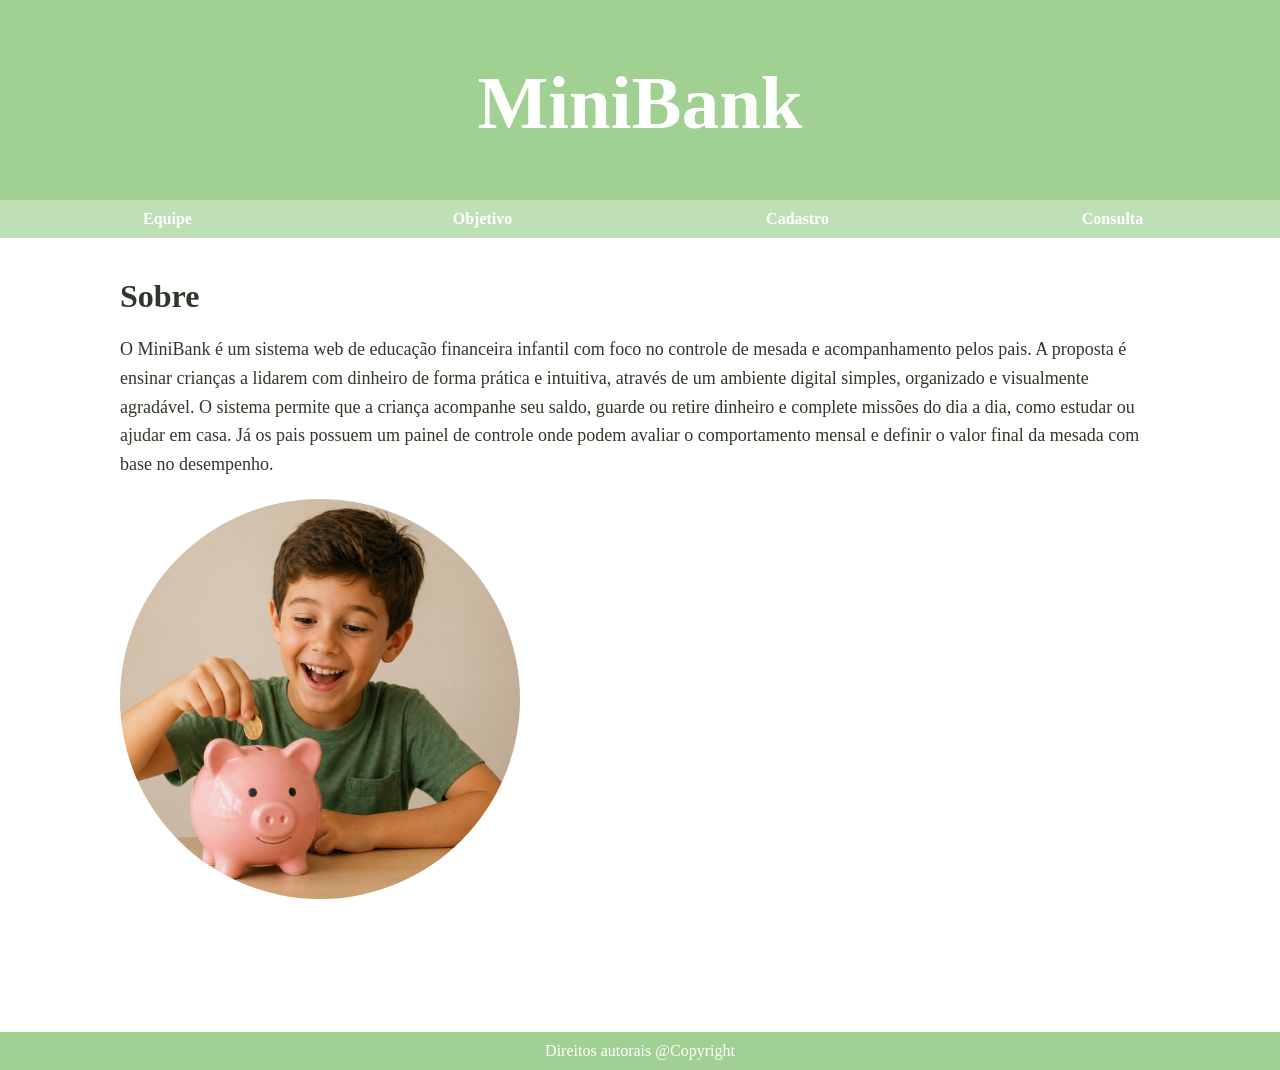
<file: index.html>
<!DOCTYPE html>
<html lang="pt-br">
<head>
    <meta charset="UTF-8">
    <meta name="viewport" content="width=device-width, initial-scale=1.0">
    <link rel="stylesheet" href="style.css">
    <title>MiniBank</title>

    <link rel="icon" href="imagens/4366ce63-850a-49ce-beb1-38685c307df7.png">
   
</head>
<body>
    
        <div class="container">
        <header><h2>MiniBank</h2></header>
        <nav>
            <a href="equipe.html" target="frame">Equipe</a>
            <a href="objetivo.html" target="frame">Objetivo</a>
            <a href="cadastro.html" target="frame">Cadastro</a>
            <a href="consulta.html" target="frame">Consulta</a>
        </nav>
        <main>
          <iframe src="home.html" name="frame" scrolling="no"></iframe>
        </main>
        <footer> Direitos autorais @Copyright</footer>
    </div>
</body>
</html>
</file>
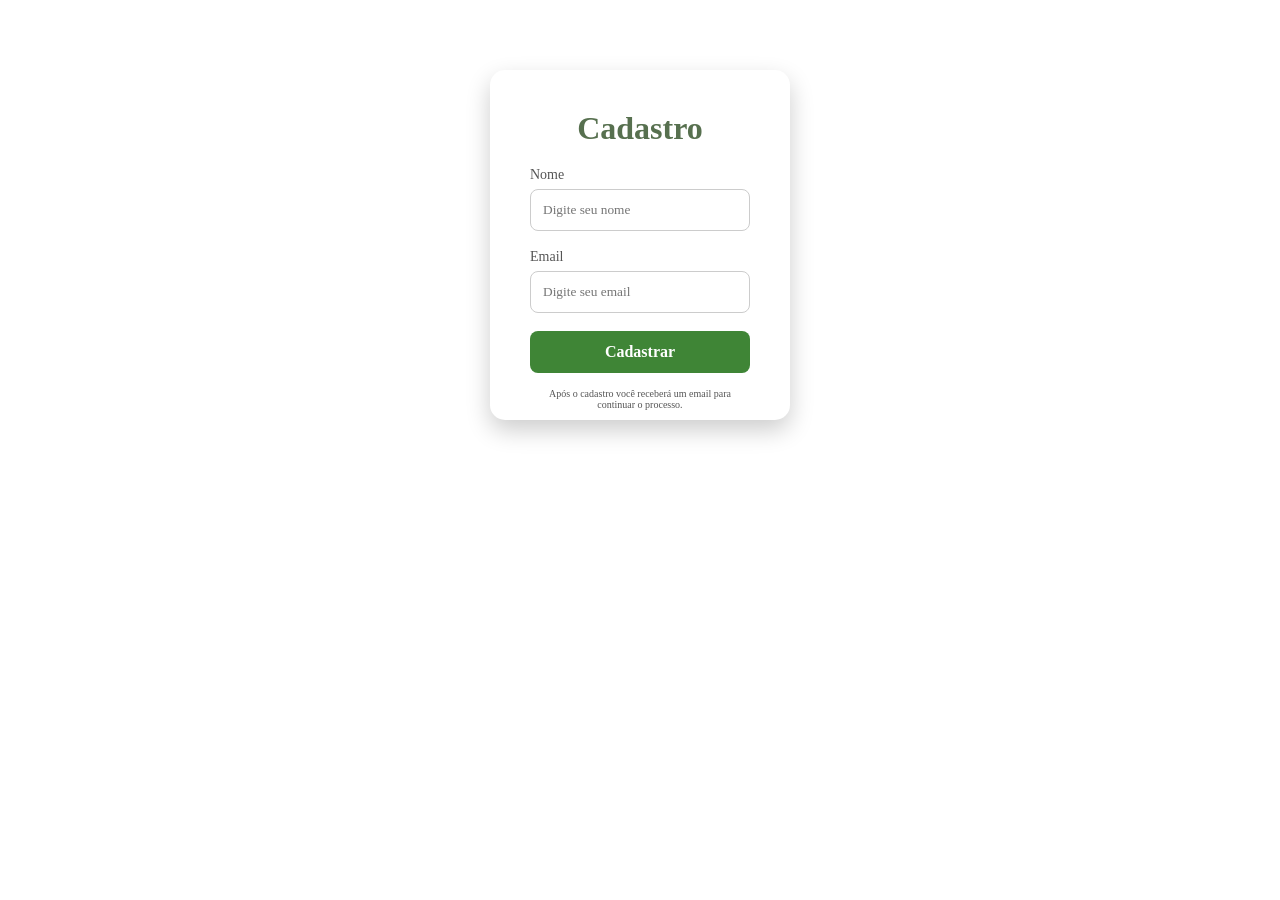
<file: cadastro.html>
<!DOCTYPE html>
<html lang="en">
<head>
    <meta charset="UTF-8">
    <meta name="viewport" content="width=device-width, initial-scale=1.0">
    <link rel="stylesheet" href="style.css">
    <title>Cadastro</title>
</head>
<body>
    <div class="container-cadastro">
        <div class="login">
             <h1>Cadastro</h1>
        <form action="/cadastro.html">
        
            <div class="input-group">
            <label>Nome</label>
        <input type="text" placeholder="Digite seu nome" required>
        </div>

        <div class="input-group">
            <label>Email</label>
            <input type="email" placeholder="Digite seu email">
        </div>

       <button class="botao" type="submit">Cadastrar</button>
        </form>

        <div class="recado">
            Após o cadastro você receberá um email para continuar o processo. 
        </div>
        
        </div>
    </div>
</body>
</html>
</file>
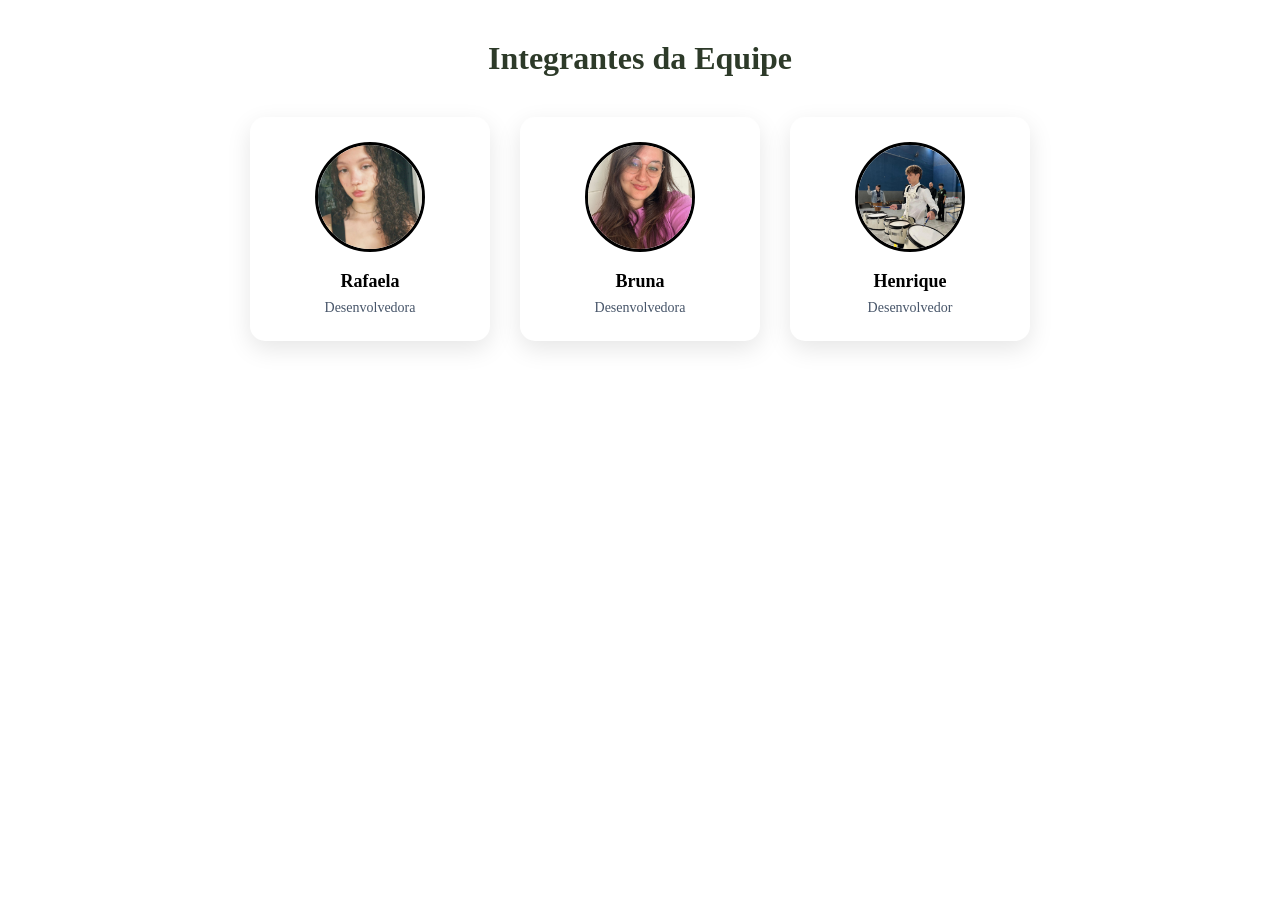
<file: equipe.html>
<!DOCTYPE html>
<html lang="pt-br">
<head>
    <meta charset="UTF-8">
    <meta name="viewport" content="width=device-width, initial-scale=1.0">
    <link rel="stylesheet" href="style.css">
    <title>Document</title>
</head>
<body>
    <div class="container-equipe">
     <h1 class="titulo">Integrantes da Equipe</h1>

     <div class="cards">

        <div class="card">
            <img src="imagens/teste2.jpg">
            <h2>Rafaela</h2>
            <p>Desenvolvedora</p>
                </div>

         <div class="card">
            <img src="imagens/IMG-20260507-WA0033.jpg">
            <h2>Bruna</h2>
            <p>Desenvolvedora</p>
            </div>

            <div class="card">
            <img src="imagens/IMG-20260507-WA0034.jpg">
            <h2>Henrique</h2>
            <p>Desenvolvedor</p>
             </div>

        </div>



     </div>

     
    </div>
</body>
</html>
</file>
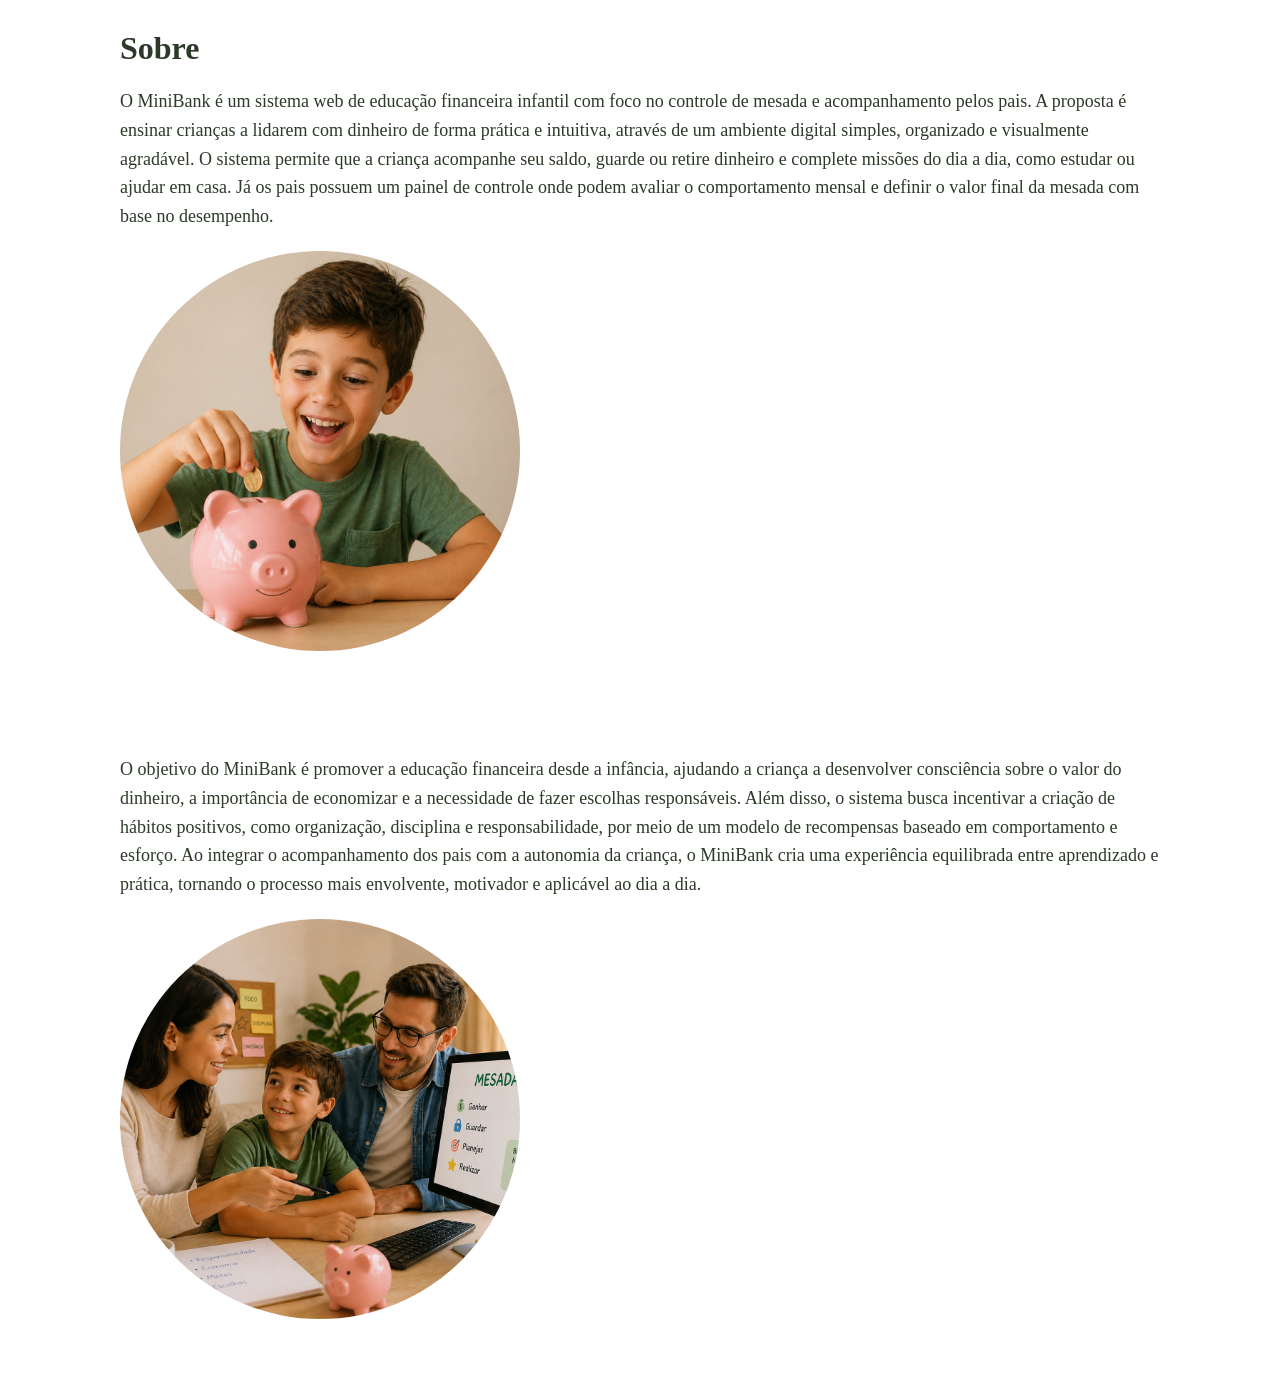
<file: home.html>
<!DOCTYPE html>
<html lang="pt-br">
<head>
    <meta charset="UTF-8">
    <meta name="viewport" content="width=device-width, initial-scale=1.0">
    <link rel="stylesheet" href="style.css">
    <title>MiniBank</title>

     
</head>

<style>

</style>
<body>
    


    <div class="container-home">
        <h1> Sobre</h1>
        <p>O MiniBank é um sistema web de educação financeira infantil com foco no controle de mesada e acompanhamento pelos pais. A proposta é ensinar crianças a lidarem com dinheiro de forma prática e intuitiva, através de um ambiente digital simples, organizado e visualmente agradável. 
            O sistema permite que a criança acompanhe seu saldo, guarde ou retire dinheiro e complete missões do dia a dia, como estudar ou ajudar em casa. Já os pais possuem um painel de controle onde podem avaliar o comportamento mensal e definir o valor final da mesada com base no desempenho.</p>
      <img id="imagem1" src="imagens/Menino feliz e seu cofrinho.png" alt="">
        </div>

    <div class="container-home">
        
        
     <p>   O objetivo do MiniBank é promover a educação financeira desde a infância, ajudando a criança a desenvolver consciência sobre o valor do dinheiro, a importância de economizar e a necessidade de fazer escolhas responsáveis. 
        Além disso, o sistema busca incentivar a criação de hábitos positivos, como organização, disciplina e responsabilidade, por meio de um modelo de recompensas baseado em comportamento e esforço. Ao integrar o acompanhamento dos pais com a autonomia da criança, 
        o MiniBank cria uma experiência equilibrada entre aprendizado e prática, tornando o processo mais envolvente, motivador e aplicável ao dia a dia.</p>
        <img id="imagem2" src="imagens/Aula de finanças em família.png" alt="">
       
</body>
</html>
</file>
<file: style.css>
* {
    margin: 0;
    padding: 0;
    box-sizing: border-box;
    font-family: Cambria, Cochin, Georgia, Times, 'Times New Roman', serif;
}

/*index principal que abriga a header*/
.container { 
    display: flex;
    justify-content: center;
    flex-direction: column;
    margin: 0px 0px;
}
 
header {
    background-color: #a0d193;
    color: white;
    padding: 40px;
    text-align: center;
    font-size: 50px;
    height: 200px;
    
    
    
    
}

header h2 {
  margin-top: 20px;
  margin-bottom: 20px;
}
 
nav {
    display: flex;
    justify-content: space-evenly;
    background-color: #bfe0b6;
    padding: 10px;
    text-align: center;
    justify-content: space-evenly;
}


 
nav a {
    color: white;
    text-decoration: none;
    margin: 0 15px;
    font-weight: 700;
    width: 100%;
}
 
nav a:hover {
    text-decoration: underline;
    color: rgb(53, 105, 56);
}
 
main {
        flex: 1;
    padding: 10px;
    margin-bottom: 50px;
    height: auto;
    overflow: visible;
}
 
iframe {

    width: 100%;
    border: none;
    min-height: 80vh;
}

footer {
    background-color: #a0d193;
    color: white;
    text-align: center;
    padding: 10px;
 
    margin-top: auto;
    bottom: 0;
    width: 100%;
}


/*home*/

.container-home {
    color: #2d3a29;
        flex-direction: row;
        align-items: center;
        gap: 40px;
        padding: 30px;
        max-width: 1100px;
        margin: 0 auto;
}
.container-home p {
    font-size: 18px;
    line-height: 1.6;
    margin-top: 20px;   
    justify-content: center;    
}

h1, p {
    text-align: left;
}

#imagem1 {
    width: 400px;
    height: 400px;
    object-fit: cover; 
    border-radius: 50%;
    justify-content: center;
    margin: 20px auto;
    flex-shrink: 0;
}

#imagem2 {
     width: 400px;
    height: 400px;
    object-fit: cover; 
    border-radius: 50%;
    justify-content: flex-end;
    margin: 20px auto;
    flex-shrink: 0;
}




/*equipe*/


.container-equipe{
    text-align: center;
    padding: 40px;
}

.titulo {
    color: #2d3a29;
  text-align:  center;
  margin-bottom: 40px;
}

.cards{
    display: flex;
    justify-content: center;
    gap: 30px;
    flex-wrap: wrap;
}

.card{
    background: white;
    width: 240px;
    padding: 25px 20px;
    border-radius: 15px;
    text-align: center;
    box-shadow: 0 8px 25px rgba(0, 0, 0, 0.1);
    transition: 0.3s;
}

.card:hover{
      transform: translateY(-10px);
    box-shadow: 0 15px 35px rgba(0, 0, 0, 0.2);
}


.card img{
     width: 110px;
    height: 110px;
    border-radius: 50%;
    object-fit: cover;
    margin-bottom: 15px;
    border: 3px solid #000000;
}

.card h2{
     font-size: 18px;
    margin-bottom: 8px;
}

.card p{
    font-size: 14px;
    color: #475569;
    text-align: center;
}


/*cadastro*/
.container-cadastro {
    margin-top: 70px;
    display: flex;
    justify-content: center;
}

.login h1 {
    text-align: center;
    margin-bottom: 20px;
    color: #57704f;
}

.login {
      justify-content: center;
      background: white;
      padding: 40px;
      width: 350px;
      border-radius: 15px;
      box-shadow: 0 10px 25px rgba(0,0,0,0.2);
      height: 350px;
      width: 300px;
}

   .input-group{
      margin-bottom: 18px;
    }

    .input-group label{
      display: block;
      margin-bottom: 6px;
      color: #555;
      font-size: 14px;
    }

    .input-group input{
      width: 100%;
      padding: 12px;
      border: 1px solid #ccc;
      border-radius: 8px;
      outline: none;
      transition: 0.3s;
    }

    .input-group input:focus{
      border-color: #3f8536;
      box-shadow: 0 0 5px rgba(109,40,217,0.5);
    }

    .botao{
      width: 100%;
      padding: 12px;
      border: none;
      border-radius: 8px;
      background: #3f8536;
      color: white;
      font-size: 16px;
      font-weight: bold;
      cursor: pointer;
      transition: 0.3s;
    }

    .botao:hover{
      background: #193a14;
    }

     .recado{
      text-align: center;
      margin-top: 15px;
      margin-bottom: 15px;
      font-size: 10px;
      color: #555;
    }

    button {
        font-family: Cambria, Cochin, Georgia, Times, 'Times New Roman', serif;
    }
</file>
